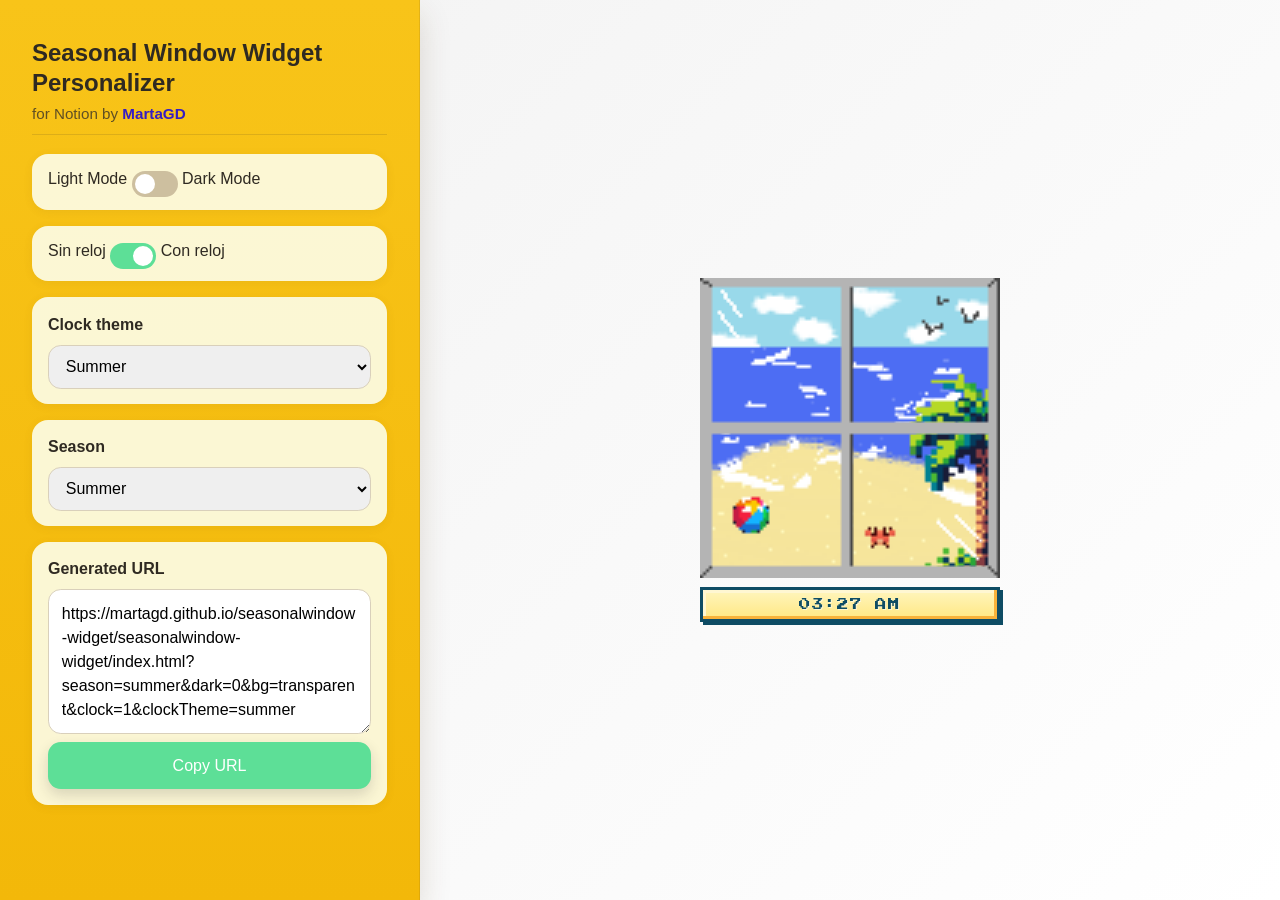
<file: index.html>
<!DOCTYPE html>
<html lang="en">
  <head>
    <meta charset="UTF-8" />
    <meta name="viewport" content="width=device-width, initial-scale=1.0" />
    <title>Seasonal Window Widget Personalizer</title>
    <link rel="preconnect" href="https://fonts.googleapis.com" />
    <link rel="preconnect" href="https://fonts.gstatic.com" crossorigin />
    <link href="https://fonts.googleapis.com/css2?family=Press+Start+2P&display=swap" rel="stylesheet" />
    <link rel="stylesheet" href="style.css" />
  </head>
  <body>
    <main class="app-shell">
      <aside class="control-panel">
        <div class="panel-header">
          <h1>Seasonal Window Widget Personalizer</h1>
          <p>for Notion by <a href="https://depropiama.etsy.com" target="_blank" rel="noreferrer">MartaGD</a></p>
        </div>

        <section class="control-group toggle-card">
          <div class="btn-group">
            Light Mode
            <label class="switch">
              <input id="darkMode" name="darkMode" type="checkbox" />
              <span class="slider round"></span>
            </label>
            Dark Mode
          </div>
        </section>

        <section class="control-group toggle-card">
          <div class="btn-group">
            Sin reloj
            <label class="switch">
              <input id="showClock" name="showClock" type="checkbox" checked />
              <span class="slider round"></span>
            </label>
            Con reloj
          </div>
        </section>

        <section class="control-group">
          <label for="clockTheme">Clock theme</label>
          <select id="clockTheme" name="clockTheme">
            <option value="summer" selected>Summer</option>
            <option value="sunset">Sunset</option>
            <option value="ocean">Ocean</option>
            <option value="mint">Mint</option>
            <option value="spring">Spring</option>
            <option value="meadow">Meadow</option>
            <option value="dew">Dew</option>
            <option value="petal">Petal</option>
          </select>
        </section>

        <section class="control-group">
          <label for="season">Season</label>
          <select id="season" name="season">
            <option value="spring">Spring</option>
            <option value="summer" selected>Summer</option>
            <option value="autumn">Autumn</option>
            <option value="winter">Winter</option>
          </select>
        </section>

        <section class="control-group">
          <label for="urlArea">Generated URL</label>
          <textarea id="urlArea" name="urlArea" rows="5" readonly></textarea>
          <button id="copyButton" type="button">Copy URL</button>
        </section>
      </aside>

      <section class="preview-panel">


          <div class="preview-window">
            <div class="scene-stack" aria-label="Animated seasonal window scene">
              <img class="scene-layer sky" src="./seasonalwindow-widget/assets/summer/sky.png" alt="Sky" />
              <img class="scene-layer sea" src="./seasonalwindow-widget/assets/summer/sea.png" alt="Sea" />
              <img class="scene-layer clouds" src="./seasonalwindow-widget/assets/summer/clouds.png" alt="Clouds" />
              <img class="scene-layer sun" src="./seasonalwindow-widget/assets/spring/sun.png" alt="Sun" />
              <img class="scene-layer seagulls-addon" src="./seasonalwindow-widget/assets/summer/seagulls.png" alt="Seagulls" />
              <img class="scene-layer beach beach-1" src="./seasonalwindow-widget/assets/summer/beach1.png" alt="Beach layer one" />
              <img class="scene-layer beach beach-2" src="./seasonalwindow-widget/assets/summer/beach2.png" alt="Beach layer two" />
              <img class="scene-layer bunny" src="./seasonalwindow-widget/assets/spring/bunny.png" alt="Bunny" />
              <img class="scene-layer palm" src="./seasonalwindow-widget/assets/summer/palm.png" alt="Palm" />
              <img class="scene-layer ball" src="./seasonalwindow-widget/assets/summer/ball.png" alt="Ball" />
              <img class="scene-layer crab" src="./seasonalwindow-widget/assets/summer/crab.png" alt="Crab" />
              <img class="scene-layer window" src="./seasonalwindow-widget/assets/window.png" alt="Window frame" />
              <img class="scene-layer reflection" src="./seasonalwindow-widget/assets/reflection.png" alt="Window reflection" />
            </div>
            <div id="previewTime" class="scene-clock" aria-live="polite">--:--</div>
          </div>

      </section>
    </main>

    <script src="script.js"></script>
  </body>
</html>
</file>
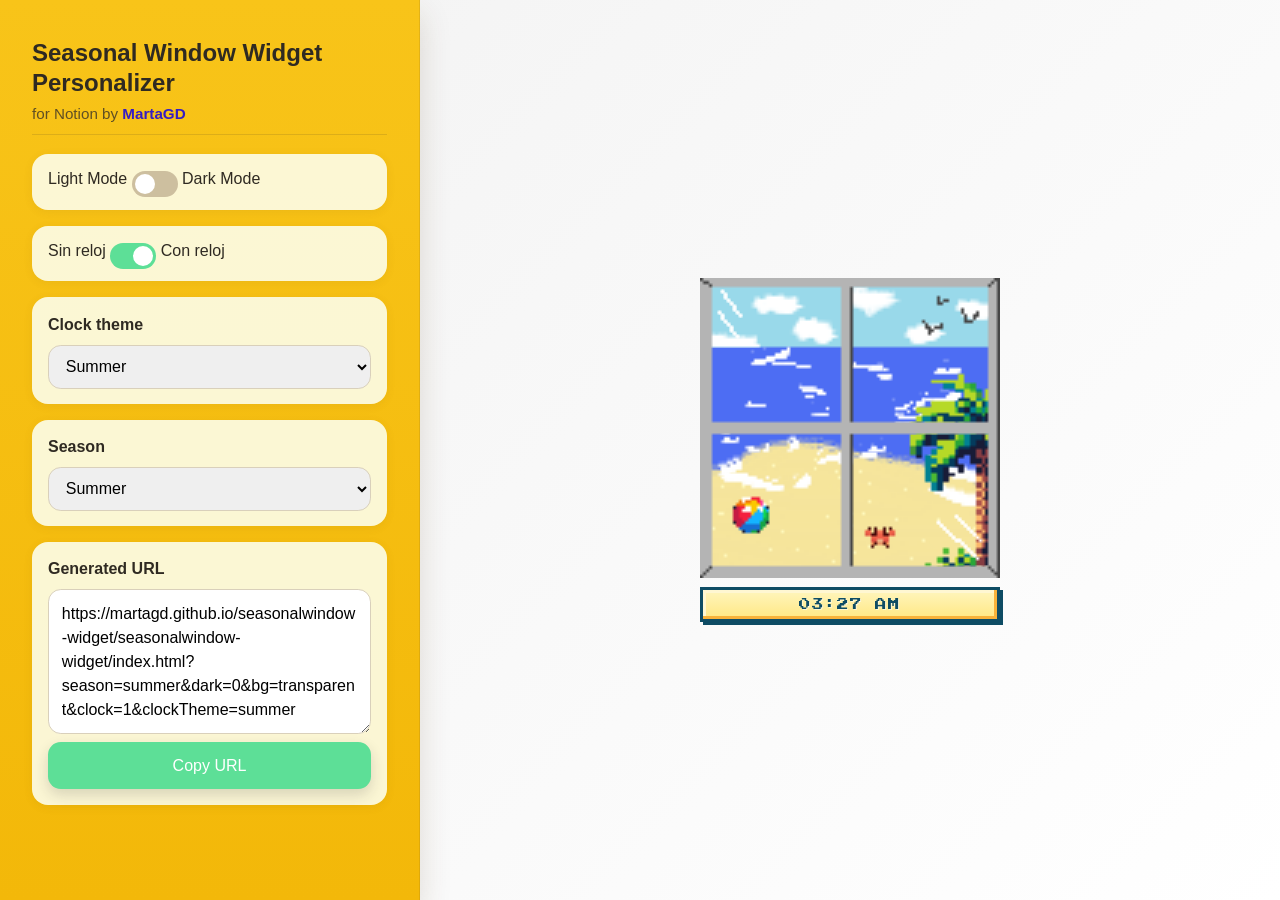
<file: personalizer/index.html>
<!DOCTYPE html>
<html lang="en">
  <head>
    <meta charset="UTF-8" />
    <meta name="viewport" content="width=device-width, initial-scale=1.0" />
    <title>Seasonal Window Widget Personalizer</title>
    <link rel="preconnect" href="https://fonts.googleapis.com" />
    <link rel="preconnect" href="https://fonts.gstatic.com" crossorigin />
    <link href="https://fonts.googleapis.com/css2?family=Press+Start+2P&display=swap" rel="stylesheet" />
    <link rel="stylesheet" href="style.css" />
  </head>
  <body>
    <main class="app-shell">
      <aside class="control-panel">
        <div class="panel-header">
          <h1>Seasonal Window Widget Personalizer</h1>
          <p>for Notion by <a href="https://martagd.gumroad.com/" target="_blank" rel="noreferrer">MartaGD</a></p>
        </div>

        <section class="control-group toggle-card">
          <div class="btn-group">
            Light Mode
            <label class="switch">
              <input id="darkMode" name="darkMode" type="checkbox" />
              <span class="slider round"></span>
            </label>
            Dark Mode
          </div>
        </section>

        <section class="control-group toggle-card">
          <div class="btn-group">
            Sin reloj
            <label class="switch">
              <input id="showClock" name="showClock" type="checkbox" checked />
              <span class="slider round"></span>
            </label>
            Con reloj
          </div>
        </section>

        <section class="control-group">
          <label for="clockTheme">Clock theme</label>
          <select id="clockTheme" name="clockTheme">
            <option value="summer" selected>Summer</option>
            <option value="sunset">Sunset</option>
            <option value="ocean">Ocean</option>
            <option value="mint">Mint</option>
          </select>
        </section>

        <section class="control-group">
          <label for="season">Season</label>
          <select id="season" name="season">
            <option value="spring">Spring</option>
            <option value="summer" selected>Summer</option>
            <option value="autumn">Autumn</option>
            <option value="winter">Winter</option>
          </select>
        </section>

        <section class="control-group">
          <label for="urlArea">Generated URL</label>
          <textarea id="urlArea" name="urlArea" rows="5" readonly></textarea>
          <button id="copyButton" type="button">Copy URL</button>
        </section>
      </aside>

      <section class="preview-panel">


          <div class="preview-window">
            <div class="scene-stack" aria-label="Animated seasonal window scene">
              <img class="scene-layer sky" src="../seasonalwindow-widget/assets/summer/sky.png" alt="Sky" />
              <img class="scene-layer sea" src="../seasonalwindow-widget/assets/summer/sea.png" alt="Sea" />
              <img class="scene-layer clouds" src="../seasonalwindow-widget/assets/summer/clouds.png" alt="Clouds" />
              <img class="scene-layer seagulls-addon" src="../seasonalwindow-widget/assets/summer/seagulls.png" alt="Seagulls" />
              <img class="scene-layer beach beach-1" src="../seasonalwindow-widget/assets/summer/beach1.png" alt="Beach layer one" />
              <img class="scene-layer beach beach-2" src="../seasonalwindow-widget/assets/summer/beach2.png" alt="Beach layer two" />
              <img class="scene-layer palm" src="../seasonalwindow-widget/assets/summer/palm.png" alt="Palm" />
              <img class="scene-layer ball" src="../seasonalwindow-widget/assets/summer/ball.png" alt="Ball" />
              <img class="scene-layer crab" src="../seasonalwindow-widget/assets/summer/crab.png" alt="Crab" />
              <img class="scene-layer window" src="../seasonalwindow-widget/assets/summer/window.png" alt="Window frame" />
              <img class="scene-layer reflection" src="../seasonalwindow-widget/assets/summer/reflection.png" alt="Window reflection" />
            </div>
            <div id="previewTime" class="scene-clock" aria-live="polite">--:--</div>
          </div>

      </section>
    </main>

    <script src="script.js"></script>
  </body>
</html>
</file>
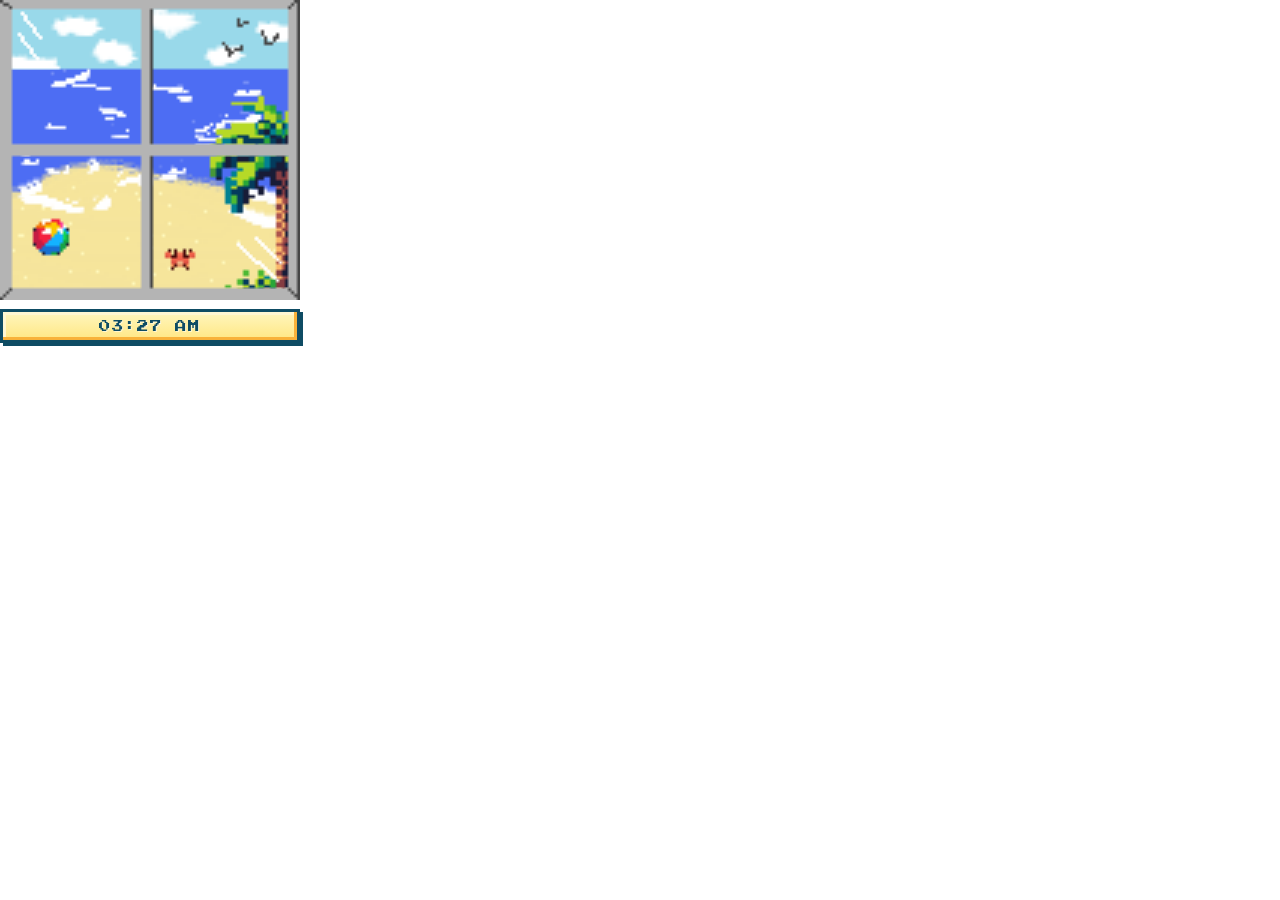
<file: seasonalwindow-widget/index.html>
<!DOCTYPE html>
<html lang="en">
  <head>
    <meta charset="UTF-8" />
    <meta name="viewport" content="width=device-width, initial-scale=1.0" />
    <title>Seasonal Window Widget</title>
    <link rel="preconnect" href="https://fonts.googleapis.com" />
    <link rel="preconnect" href="https://fonts.gstatic.com" crossorigin />
    <link href="https://fonts.googleapis.com/css2?family=Press+Start+2P&display=swap" rel="stylesheet" />
    <style>
      :root {
        --widget-bg: transparent;
      }

      * {
        box-sizing: border-box;
      }

      body {
        margin: 0;
        background: var(--widget-bg);
        font-family: Inter, "Segoe UI", Roboto, sans-serif;
      }

      .widget-root {
        width: 300px;
        display: flex;
        flex-direction: column;
        align-items: center;
        gap: 0.55rem;
        background: var(--widget-bg);
      }

      .scene-stack {
        position: relative;
        width: 300px;
        height: 300px;
        overflow: hidden;
        isolation: isolate;
      }

      .scene-layer {
        position: absolute;
        inset: 0;
        width: 100%;
        height: 100%;
        object-fit: cover;
        pointer-events: none;
      }

      .scene-layer.sky {
        z-index: 1;
      }

      .scene-layer.sun {
        z-index: 4;
      }

      .scene-layer.sea {
        z-index: 2;
        animation: seaSway 7s ease-in-out infinite;
        animation-delay: -1.6s;
      }

      .scene-layer.clouds {
        z-index: 3;
        animation: cloudsDrift 18s linear infinite;
        animation-delay: -7.2s;
      }

      .scene-layer.seagulls-addon {
        z-index: 4;
        transform-origin: center;
        animation: gullsGlide 10s steps(2, end) infinite;
        animation-delay: -0.9s;
      }

      .scene-layer.beach-1 {
        z-index: 5;
        animation: beachPulseA 4.5s ease-in-out infinite;
        animation-delay: -1.2s;
      }

      .scene-layer.beach-2 {
        z-index: 6;
        animation: beachPulseB 4.5s ease-in-out infinite;
        animation-delay: -1.2s;
      }

      .scene-layer.bunny {
        z-index: 6;
      }

      .scene-layer.ball {
        z-index: 7;
        animation: ballBob 8s ease-in-out infinite;
        animation-delay: -2.2s;
      }

      .scene-layer.crab {
        z-index: 7;
        animation: crabWalk 8s ease-in-out infinite;
        animation-delay: -4.6s;
      }

      .scene-layer.palm {
        z-index: 8;
        transform-origin: 86% 14%;
        animation: palmSway 14s ease-in-out infinite;
        animation-delay: -3.4s;
      }

      .scene-layer.reflection {
        z-index: 8;
        transform-origin: center;
        animation: reflectionSweep 8s ease-in-out infinite;
        animation-delay: -1.7s;
      }

      .scene-stack.season-spring .scene-layer.sea {
        animation: none;
      }

      .scene-stack.season-spring .scene-layer.clouds {
        animation: cloudsDrift 18s linear infinite;
        animation-delay: -7.2s;
      }

      .scene-stack.season-spring .scene-layer.sun {
        animation: springSunArc 60s ease-in-out infinite;
        animation-delay: -1.2s;
      }

      .scene-stack.season-spring .scene-layer.seagulls-addon {
        animation: none;
      }

      .scene-stack.season-spring .scene-layer.beach-1 {
        animation: none;
      }

      .scene-stack.season-spring .scene-layer.beach-2 {
        animation: springBirdFloat 6s ease-in-out infinite;
        animation-delay: -1.3s;
      }

      .scene-stack.season-spring .scene-layer.palm {
        animation: springButterflyDrift 8s ease-in-out infinite;
        animation-delay: 0s;
      }

      .scene-stack.season-spring .scene-layer.ball {
        animation: springBeeFlight 8s linear infinite;
        animation-delay: 0s;
        transform-origin: center center;
      }

      .scene-stack.season-spring .scene-layer.bunny {
        animation: springBunnyJourney 12s linear infinite;
        animation-delay: -1.6s;
      }

      .scene-stack.season-spring .scene-layer.crab {
        display: none;
      }

      .scene-layer.window {
        z-index: 9;
      }

      .scene-clock {
        --clock-text: #0e4c64;
        --clock-bg-top: #fff6be;
        --clock-bg-bottom: #ffe783;
        --clock-border: #0e4c64;
        --clock-shadow-dark: #f8b23a;
        --clock-shadow-light: #fff7d2;
        width: 300px;
        text-align: center;
        font-family: "Press Start 2P", "Courier New", monospace;
        font-size: 0.72rem;
        line-height: 1.3;
        letter-spacing: 0.06em;
        color: var(--clock-text);
        background: linear-gradient(180deg, var(--clock-bg-top) 0%, var(--clock-bg-bottom) 100%);
        border: 3px solid var(--clock-border);
        box-shadow:
          inset -3px -3px 0 var(--clock-shadow-dark),
          inset 3px 3px 0 var(--clock-shadow-light),
          3px 3px 0 var(--clock-border);
        padding: 0.42rem 0.55rem;
        text-shadow: 1px 1px 0 rgba(255, 255, 255, 0.55);
        image-rendering: pixelated;
        animation: clockBlink 5s steps(2, end) infinite;
      }

      .scene-clock.theme-summer {
        --clock-text: #0e4c64;
        --clock-bg-top: #fff6be;
        --clock-bg-bottom: #ffe783;
        --clock-border: #0e4c64;
        --clock-shadow-dark: #f8b23a;
        --clock-shadow-light: #fff7d2;
      }

      .scene-clock.theme-sunset {
        --clock-text: #5a1a2f;
        --clock-bg-top: #ffd3aa;
        --clock-bg-bottom: #ff9f7b;
        --clock-border: #7d2a3f;
        --clock-shadow-dark: #f77654;
        --clock-shadow-light: #ffe4c8;
      }

      .scene-clock.theme-ocean {
        --clock-text: #0f3552;
        --clock-bg-top: #bcecff;
        --clock-bg-bottom: #7ed4ff;
        --clock-border: #155079;
        --clock-shadow-dark: #57b8e8;
        --clock-shadow-light: #ddf7ff;
      }

      .scene-clock.theme-mint {
        --clock-text: #1c4e40;
        --clock-bg-top: #d8ffe6;
        --clock-bg-bottom: #9bf4c8;
        --clock-border: #2a6a54;
        --clock-shadow-dark: #6bd6a3;
        --clock-shadow-light: #eefff4;
      }

      .scene-clock.theme-spring {
        --clock-text: #5f2f43;
        --clock-bg-top: #ffe5ef;
        --clock-bg-bottom: #ffc3d7;
        --clock-border: #8a4561;
        --clock-shadow-dark: #f19ab8;
        --clock-shadow-light: #fff3f8;
      }

      .scene-clock.theme-meadow {
        --clock-text: #234a2f;
        --clock-bg-top: #e8ffd2;
        --clock-bg-bottom: #b9f18d;
        --clock-border: #3f7a4f;
        --clock-shadow-dark: #8fd160;
        --clock-shadow-light: #f5ffe9;
      }

      .scene-clock.theme-dew {
        --clock-text: #1d4a58;
        --clock-bg-top: #e6fbff;
        --clock-bg-bottom: #bfefff;
        --clock-border: #2f6f85;
        --clock-shadow-dark: #87cde5;
        --clock-shadow-light: #f2fcff;
      }

      .scene-clock.theme-petal {
        --clock-text: #64422f;
        --clock-bg-top: #fff1d7;
        --clock-bg-bottom: #ffd8a3;
        --clock-border: #8d6443;
        --clock-shadow-dark: #eab982;
        --clock-shadow-light: #fff8ea;
      }

      .scene-clock.is-hidden {
        display: none;
      }

      @keyframes clockBlink {
        0%,
        100% {
          filter: saturate(1) brightness(1);
        }
        50% {
          filter: saturate(1.08) brightness(1.06);
        }
      }

      @keyframes beachPulseA {
        0%,
        42%,
        100% {
          opacity: 1;
        }
        50%,
        92% {
          opacity: 0;
        }
      }

      @keyframes beachPulseB {
        0%,
        42%,
        100% {
          opacity: 0;
        }
        50%,
        92% {
          opacity: 1;
        }
      }

      @keyframes cloudsDrift {
        0% {
          transform: translateX(7%);
        }
        100% {
          transform: translateX(-7%);
        }
      }

      @keyframes seaSway {
        0%,
        100% {
          transform: translateY(0);
        }
        50% {
          transform: translateY(-0.8%);
        }
      }

      @keyframes gullsGlide {
        0% {
          opacity: 0;
          transform: translate(-120%, 1%) rotate(-1.2deg) scale(0.99);
        }
        8% {
          opacity: 1;
          transform: translate(-88%, 0.6%) rotate(-1.2deg) scale(0.99);
        }
        34% {
          opacity: 1;
          transform: translate(12%, -0.45%) rotate(0.95deg) scale(1.01);
        }
        42% {
          opacity: 0;
          transform: translate(120%, 0.4%) rotate(-1.2deg) scale(0.99);
        }
        100% {
          opacity: 0;
          transform: translate(120%, 0.4%) rotate(-1.2deg) scale(0.99);
        }
      }

      @keyframes palmSway {
        0%,
        100% {
          transform: rotate(0deg) translateX(0) translateY(0);
        }
        30% {
          transform: rotate(-0.45deg) translateX(-0.35%) translateY(-0.1%);
        }
        60% {
          transform: rotate(0.25deg) translateX(0.2%) translateY(0.05%);
        }
        80% {
          transform: rotate(-0.3deg) translateX(-0.2%) translateY(-0.06%);
        }
      }

      @keyframes ballBob {
        0% {
          opacity: 0;
          transform: translateX(-18%);
        }
        8% {
          opacity: 1;
          transform: translateX(0);
        }
        26.75% {
          opacity: 1;
          transform: translateX(0);
        }
        38% {
          opacity: 0;
          transform: translateX(-18%);
        }
        100% {
          opacity: 0;
          transform: translateX(-18%);
        }
      }

      @keyframes crabWalk {
        0% {
          transform: translateX(34%);
        }
        8% {
          transform: translateX(0);
        }
        26.75% {
          transform: translateX(0);
        }
        38% {
          transform: translateX(34%);
        }
        100% {
          transform: translateX(34%);
        }
      }

      @keyframes reflectionSweep {
        0% {
          opacity: 0.36;
          transform: translate(-3%, -2%) scale(1.01);
        }
        25% {
          opacity: 0.82;
          transform: translate(0.5%, 1.2%) scale(1.005);
        }
        50% {
          opacity: 0.9;
          transform: translate(3.2%, 3.6%) scale(1);
        }
        75% {
          opacity: 0.82;
          transform: translate(0.5%, 1.2%) scale(1.005);
        }
        100% {
          opacity: 0.36;
          transform: translate(-3%, -2%) scale(1.01);
        }
      }

      @keyframes springSunPulse {
        0%,
        100% {
          transform: scale(1);
          filter: brightness(1);
        }
        50% {
          transform: scale(1.015);
          filter: brightness(1.07);
        }
      }

      @keyframes springSunArc {
        0% {
          transform: translate(-130%, 14%);
        }
        25% {
          transform: translate(-35%, -18%);
        }
        50% {
          transform: translate(130%, 14%);
        }
        75% {
          transform: translate(-35%, -18%);
        }
        100% {
          transform: translate(-130%, 14%);
        }
      }

      @keyframes springBirdFloat {
        0%,
        100% {
          transform: translate(0, 0);
        }
        50% {
          transform: translate(1.3%, -1%);
        }
      }

      @keyframes springButterflyDrift {
        0% {
          transform: translate(-110px, 46px) rotate(-6deg);
        }
        20% {
          transform: translate(-72px, 30px) rotate(4deg);
        }
        40% {
          transform: translate(-30px, 12px) rotate(-3deg);
        }
        60% {
          transform: translate(16px, -6px) rotate(5deg);
        }
        80% {
          transform: translate(62px, -24px) rotate(-4deg);
        }
        92% {
          transform: translate(156px, -66px) rotate(4deg);
        }
        100% {
          transform: translate(236px, -118px) rotate(3deg);
        }
      }

      @keyframes springBeeFlight {
        0% {
          opacity: 1;
          transform: translate(120px, 100px) scale(0.4) rotate(-8deg);
        }
        20% {
          opacity: 1;
          transform: translate(84px, 70px) scale(0.34) rotate(4deg);
        }
        40% {
          opacity: 1;
          transform: translate(48px, 32px) scale(0.28) rotate(-3deg);
        }
        60% {
          opacity: 1;
          transform: translate(10px, -8px) scale(0.22) rotate(5deg);
        }
        80% {
          opacity: 1;
          transform: translate(-34px, -54px) scale(0.16) rotate(-4deg);
        }
        90% {
          opacity: 1;
          transform: translate(-98px, -106px) scale(0.13) rotate(3deg);
        }
        96% {
          opacity: 1;
          transform: translate(-128px, -136px) scale(0.11) rotate(2deg);
        }
        100% {
          opacity: 0;
          transform: translate(-168px, -176px) scale(0.1) rotate(2deg);
        }
      }

      @keyframes springBunnyJourney {
        0% {
          transform: translate(130%, 0) rotate(0deg) scale(1, 1);
        }
        8% {
          transform: translate(108%, 0) rotate(0deg) scale(1, 1);
        }
        14% {
          transform: translate(84%, -3.8%) rotate(-3deg) scale(1.03, 0.97);
        }
        20% {
          transform: translate(60%, 0.6%) rotate(2deg) scale(0.97, 1.03);
        }
        26% {
          transform: translate(34%, -3.2%) rotate(-2.5deg) scale(1.02, 0.98);
        }
        32% {
          transform: translate(12%, 0.5%) rotate(1.4deg) scale(0.98, 1.02);
        }
        38% {
          transform: translate(0%, 0) rotate(0deg) scale(1, 1);
        }
        54% {
          transform: translate(0%, 0) rotate(0deg) scale(1, 1);
        }
        70% {
          transform: translate(-70%, 0) rotate(0deg) scale(1, 1);
        }
        80% {
          transform: translate(-130%, 0) rotate(0deg) scale(1, 1);
        }
        100% {
          transform: translate(-130%, 0) rotate(0deg) scale(1, 1);
        }
      }
    </style>
  </head>
  <body>
    <main class="widget-root" id="widgetRoot">
      <div class="scene-stack" aria-label="Animated seasonal window scene">
        <img class="scene-layer sky" src="./assets/summer/sky.png" alt="Sky" />
        <img class="scene-layer sea" src="./assets/summer/sea.png" alt="Sea" />
        <img class="scene-layer clouds" src="./assets/summer/clouds.png" alt="Clouds" />
        <img class="scene-layer sun" src="./assets/spring/sun.png" alt="Sun" />
        <img class="scene-layer seagulls-addon" src="./assets/summer/seagulls.png" alt="Seagulls" />
        <img class="scene-layer beach beach-1" src="./assets/summer/beach1.png" alt="Beach layer one" />
        <img class="scene-layer beach beach-2" src="./assets/summer/beach2.png" alt="Beach layer two" />
        <img class="scene-layer bunny" src="./assets/spring/bunny.png" alt="Bunny" />
        <img class="scene-layer palm" src="./assets/summer/palm.png" alt="Palm" />
        <img class="scene-layer ball" src="./assets/summer/ball.png" alt="Ball" />
        <img class="scene-layer crab" src="./assets/summer/crab.png" alt="Crab" />
        <img class="scene-layer reflection" src="./assets/reflection.png" alt="Window reflection" />
        <img class="scene-layer window" src="./assets/window.png" alt="Window frame" />
      </div>
      <div id="sceneClock" class="scene-clock" aria-live="polite">--:--</div>
    </main>

    <script>
      const params = new URLSearchParams(window.location.search);
      const dark = params.get("dark") === "1";
      const showClock = params.get("clock") !== "0";
      const clockTheme = params.get("clockTheme") || "summer";
      const season = params.get("season") || "summer";
      const bg = "transparent";

      const widgetRoot = document.getElementById("widgetRoot");
      const clock = document.getElementById("sceneClock");
      const sceneStack = document.querySelector(".scene-stack");
      const sceneLayers = {
        sky: document.querySelector(".scene-layer.sky"),
        sea: document.querySelector(".scene-layer.sea"),
        clouds: document.querySelector(".scene-layer.clouds"),
        sun: document.querySelector(".scene-layer.sun"),
        seagulls: document.querySelector(".scene-layer.seagulls-addon"),
        beach1: document.querySelector(".scene-layer.beach-1"),
        beach2: document.querySelector(".scene-layer.beach-2"),
        bunny: document.querySelector(".scene-layer.bunny"),
        palm: document.querySelector(".scene-layer.palm"),
        ball: document.querySelector(".scene-layer.ball"),
        crab: document.querySelector(".scene-layer.crab"),
        window: document.querySelector(".scene-layer.window"),
        reflection: document.querySelector(".scene-layer.reflection"),
      };

      const summerScene = {
        sky: "./assets/summer/sky.png",
        sea: "./assets/summer/sea.png",
        clouds: "./assets/summer/clouds.png",
        sun: null,
        seagulls: "./assets/summer/seagulls.png",
        beach1: "./assets/summer/beach1.png",
        beach2: "./assets/summer/beach2.png",
        bunny: null,
        palm: "./assets/summer/palm.png",
        ball: "./assets/summer/ball.png",
        crab: "./assets/summer/crab.png",
        window: "./assets/window.png",
        reflection: "./assets/reflection.png",
      };

      const springScene = {
        sky: "./assets/spring/sky.png",
        sea: "./assets/spring/hill.png",
        clouds: "./assets/spring/clouds.png",
        sun: "./assets/spring/sun.png",
        seagulls: "./assets/spring/flowers.png",
        beach1: "./assets/spring/tree.png",
        beach2: "./assets/spring/bird.png",
        bunny: "./assets/spring/bunny.png",
        palm: "./assets/spring/butterfly.png",
        ball: "./assets/spring/bee.png",
        crab: null,
        window: "./assets/window.png",
        reflection: "./assets/reflection.png",
      };

      const seasonSceneMap = {
        spring: springScene,
        summer: summerScene,
        autumn: summerScene,
        winter: summerScene,
      };

      const springChainLayerKeys = ["ball", "palm"];
      const springChainAnimationByLayer = {
        ball: "springBeeFlight",
        palm: "springButterflyDrift",
      };
      const springChainGapMs = 2000;
      let springChainTimer = null;
      let springChainToken = 0;

      document.documentElement.style.setProperty("--widget-bg", bg);
      document.body.style.background = "transparent";

      if (clock) {
        clock.classList.add(`theme-${clockTheme}`);
        clock.classList.toggle("is-hidden", !showClock);
      }

      function applySceneForSeason(seasonKey) {
        const scene = seasonSceneMap[seasonKey] || seasonSceneMap.summer;

        if (sceneStack) {
          sceneStack.classList.remove("season-spring", "season-summer", "season-autumn", "season-winter");
          sceneStack.classList.add(`season-${seasonKey}`);
        }

        Object.entries(sceneLayers).forEach(([layerKey, element]) => {
          if (!element) {
            return;
          }

          const layerSrc = scene[layerKey];
          if (!layerSrc) {
            element.style.display = "none";
            return;
          }

          element.style.display = "block";
          element.src = layerSrc;
        });
      }

      function restartElementAnimation(element) {
        if (!element) {
          return;
        }
        element.style.animation = "none";
        void element.offsetWidth;
        element.style.animation = "";
      }

      function setSpringChainLayerState(layerKey, state) {
        const element = sceneLayers[layerKey];
        if (!element) {
          return;
        }
        element.style.animationIterationCount = "1";
        element.style.animationFillMode = "both";
        element.style.animationPlayState = state;
      }

      function resetSpringChainStyles() {
        springChainLayerKeys.forEach((layerKey) => {
          const element = sceneLayers[layerKey];
          if (!element) {
            return;
          }
          element.style.animationIterationCount = "";
          element.style.animationFillMode = "";
          element.style.animationPlayState = "";
        });
      }

      function resetSpringChainScheduler() {
        springChainToken += 1;
        if (springChainTimer) {
          window.clearTimeout(springChainTimer);
          springChainTimer = null;
        }
      }

      function runSpringChainStep(layerIndex, token) {
        if (token !== springChainToken) {
          return;
        }
        if (season !== "spring") {
          resetSpringChainScheduler();
          resetSpringChainStyles();
          return;
        }

        const activeLayerKey = springChainLayerKeys[layerIndex % springChainLayerKeys.length];
        const activeLayer = sceneLayers[activeLayerKey];
        if (!activeLayer || activeLayer.style.display === "none") {
          springChainTimer = window.setTimeout(() => {
            runSpringChainStep(layerIndex + 1, token);
          }, springChainGapMs);
          return;
        }

        springChainLayerKeys.forEach((layerKey) => {
          setSpringChainLayerState(layerKey, "paused");
        });

        restartElementAnimation(activeLayer);
        setSpringChainLayerState(activeLayerKey, "running");

        const expectedAnimationName = springChainAnimationByLayer[activeLayerKey];
        activeLayer.addEventListener(
          "animationend",
          (event) => {
            if (token !== springChainToken || event.animationName !== expectedAnimationName) {
              return;
            }

            setSpringChainLayerState(activeLayerKey, "paused");
            springChainTimer = window.setTimeout(() => {
              runSpringChainStep(layerIndex + 1, token);
            }, springChainGapMs);
          },
          { once: true },
        );
      }

      function syncSpringBeeButterflyChain() {
        resetSpringChainScheduler();

        if (season !== "spring") {
          resetSpringChainStyles();
          return;
        }

        const token = springChainToken;
        runSpringChainStep(0, token);
      }

      function updateClock() {
        if (!clock) {
          return;
        }
        const now = new Date();
        clock.textContent = now.toLocaleTimeString([], { hour: "2-digit", minute: "2-digit" });
      }

      // Keep season in URL contract for future seasonal asset sets.
      widgetRoot.dataset.season = season;
      widgetRoot.classList.toggle("dark-mode", dark);
      applySceneForSeason(season);
      syncSpringBeeButterflyChain();

      updateClock();
      window.setInterval(updateClock, 1000);
    </script>
  </body>
</html>
</file>
<file: style.css>
:root {
  color-scheme: light;
  font-family: Inter, "Segoe UI", Roboto, sans-serif;
  line-height: 1.5;
  font-weight: 400;
  color: #2f2a22;
  background: linear-gradient(135deg, #f2f2f2 0%, #ffffff 100%);
}

* {
  box-sizing: border-box;
}

body {
  margin: 0;
  min-height: 100vh;
  background: linear-gradient(135deg, #f2f2f2 0%, #ffffff 100%);
  color: #2f2a22;
}

.app-shell {
  display: grid;
  grid-template-columns: minmax(320px, 420px) 1fr;
  min-height: 100vh;
}

.control-panel {
  padding: 2rem;
  background: linear-gradient(180deg, #f8c419 0%, #f3b809 100%);
  box-shadow: 0 14px 30px rgba(79, 58, 18, 0.16);
  display: flex;
  flex-direction: column;
  gap: 1rem;
  border-right: 1px solid rgba(78, 60, 23, 0.12);
}

.panel-header {
  padding: 0.35rem 0 0.5rem;
  border-bottom: 1px solid rgba(95, 79, 36, 0.18);
  margin-bottom: 0.2rem;
}

.panel-header h1 {
  margin: 0 0 0.35rem;
  font-size: 1.5rem;
  line-height: 1.25;
}

.panel-header p {
  margin: 0;
  color: #5f4f24;
  font-size: 0.95rem;
}

.panel-header a {
  color: #351cc4;
  text-decoration: none;
  font-weight: 700;
}

.panel-header a:hover {
  text-decoration: underline;
}

.control-group {
  display: flex;
  flex-direction: column;
  gap: 0.5rem;
  padding: 0.95rem 1rem;
  border-radius: 1rem;
  background: rgba(252, 250, 223, 0.95);
  box-shadow: 0 2px 10px rgba(97, 78, 25, 0.08);
}

label {
  font-weight: 600;
}

input,
select,
textarea,
button {
  font: inherit;
  border-radius: 0.8rem;
  border: 1px solid #d9d0bb;
  padding: 0.72rem 0.8rem;
}

textarea {
  resize: vertical;
  min-height: 90px;
}

button {
  cursor: pointer;
  background: #5ddf97;
  color: white;
  border: none;
  transition: transform 150ms ease, opacity 150ms ease;
  box-shadow: 0 6px 14px rgba(40, 40, 41, 0.16);
}

button:hover {
  transform: translateY(-1px);
  opacity: 0.95;
}

.color-row {
  display: flex;
  align-items: center;
  justify-content: space-between;
  gap: 0.75rem;
}

.color-row input[type="color"] {
  width: 3rem;
  height: 2.3rem;
  padding: 0.1rem;
}

.toggle-row {
  display: flex;
  justify-content: space-between;
  align-items: center;
  gap: 0.75rem;
}

.toggle-card {
  padding-block: 0.8rem;
}

.switch {
  position: relative;
  display: inline-flex;
  align-items: center;
  width: 46px;
  height: 26px;
}

.switch input {
  opacity: 0;
  width: 0;
  height: 0;
}

.slider {
  position: absolute;
  cursor: pointer;
  inset: 0;
  background-color: #cdbf9f;
  border-radius: 999px;
  transition: background-color 180ms ease;
}

.slider::before {
  content: "";
  position: absolute;
  width: 20px;
  height: 20px;
  left: 3px;
  top: 3px;
  background: white;
  border-radius: 50%;
  transition: transform 180ms ease;
}

.switch input:checked + .slider {
  background-color: #5ddf97;
}

.switch input:checked + .slider::before {
  transform: translateX(20px);
}

.preview-panel {
  display: grid;
  place-items: center;
  padding: 2rem;
  transition: background-color 180ms ease;
}

.preview-panel.dark-mode {
  background-color: #191919;
}

.preview-card {
  width: min(100%, 760px);
  border-radius: 2rem;
  padding: 1rem;
  background: var(--preview-bg, linear-gradient(135deg, #f3f2e4 0%, #ffffff 100%));
  color: var(--preview-text, #2c2c2c);
  box-shadow: 0 22px 40px rgba(31, 41, 55, 0.14);
  transition: all 180ms ease;
}

.preview-card.dark-mode {
  --preview-bg: #282829;
  --preview-text: #f5f5f5;
}

.preview-top {
  display: flex;
  justify-content: space-between;
  align-items: center;
  margin-bottom: 0.75rem;
  padding: 0 0.2rem;
}

.preview-badge {
  display: inline-flex;
  align-items: center;
  padding: 0.45rem 0.75rem;
  border-radius: 999px;
  background: var(--preview-accent, #5ddf97);
  color: white;
  font-size: 0.8rem;
  font-weight: 700;
}

.preview-window {
  display: flex;
  flex-direction: column;
  align-items: center;
  gap: 0.55rem;
  width: 300px;
  padding: 0;
  border-radius: 0;
  background: transparent;
  border: none;
}

.scene-clock {
  --clock-text: #0e4c64;
  --clock-bg-top: #fff6be;
  --clock-bg-bottom: #ffe783;
  --clock-border: #0e4c64;
  --clock-shadow-dark: #f8b23a;
  --clock-shadow-light: #fff7d2;
  width: 300px;
  text-align: center;
  font-family: "Press Start 2P", "Courier New", monospace;
  font-size: 0.72rem;
  line-height: 1.3;
  letter-spacing: 0.06em;
  color: var(--clock-text);
  background: linear-gradient(180deg, var(--clock-bg-top) 0%, var(--clock-bg-bottom) 100%);
  border: 3px solid var(--clock-border);
  box-shadow:
    inset -3px -3px 0 var(--clock-shadow-dark),
    inset 3px 3px 0 var(--clock-shadow-light),
    3px 3px 0 var(--clock-border);
  padding: 0.42rem 0.55rem;
  text-shadow: 1px 1px 0 rgba(255, 255, 255, 0.55);
  image-rendering: pixelated;
  animation: clockBlink 5s steps(2, end) infinite;
}

.scene-clock.theme-summer {
  --clock-text: #0e4c64;
  --clock-bg-top: #fff6be;
  --clock-bg-bottom: #ffe783;
  --clock-border: #0e4c64;
  --clock-shadow-dark: #f8b23a;
  --clock-shadow-light: #fff7d2;
}

.scene-clock.theme-sunset {
  --clock-text: #5a1a2f;
  --clock-bg-top: #ffd3aa;
  --clock-bg-bottom: #ff9f7b;
  --clock-border: #7d2a3f;
  --clock-shadow-dark: #f77654;
  --clock-shadow-light: #ffe4c8;
}

.scene-clock.theme-ocean {
  --clock-text: #0f3552;
  --clock-bg-top: #bcecff;
  --clock-bg-bottom: #7ed4ff;
  --clock-border: #155079;
  --clock-shadow-dark: #57b8e8;
  --clock-shadow-light: #ddf7ff;
}

.scene-clock.theme-mint {
  --clock-text: #1c4e40;
  --clock-bg-top: #d8ffe6;
  --clock-bg-bottom: #9bf4c8;
  --clock-border: #2a6a54;
  --clock-shadow-dark: #6bd6a3;
  --clock-shadow-light: #eefff4;
}

.scene-clock.theme-spring {
  --clock-text: #5f2f43;
  --clock-bg-top: #ffe5ef;
  --clock-bg-bottom: #ffc3d7;
  --clock-border: #8a4561;
  --clock-shadow-dark: #f19ab8;
  --clock-shadow-light: #fff3f8;
}

.scene-clock.theme-meadow {
  --clock-text: #234a2f;
  --clock-bg-top: #e8ffd2;
  --clock-bg-bottom: #b9f18d;
  --clock-border: #3f7a4f;
  --clock-shadow-dark: #8fd160;
  --clock-shadow-light: #f5ffe9;
}

.scene-clock.theme-dew {
  --clock-text: #1d4a58;
  --clock-bg-top: #e6fbff;
  --clock-bg-bottom: #bfefff;
  --clock-border: #2f6f85;
  --clock-shadow-dark: #87cde5;
  --clock-shadow-light: #f2fcff;
}

.scene-clock.theme-petal {
  --clock-text: #64422f;
  --clock-bg-top: #fff1d7;
  --clock-bg-bottom: #ffd8a3;
  --clock-border: #8d6443;
  --clock-shadow-dark: #eab982;
  --clock-shadow-light: #fff8ea;
}

.scene-clock.is-hidden {
  display: none;
}

@keyframes clockBlink {
  0%,
  100% {
    filter: saturate(1) brightness(1);
  }
  50% {
    filter: saturate(1.08) brightness(1.06);
  }
}

.scene-stack {
  position: relative;
  width: 300px;
  height: 300px;
  border-radius: 0;
  overflow: hidden;
  border: none;
  box-shadow: none;
  isolation: isolate;
}

.scene-layer {
  position: absolute;
  inset: 0;
  width: 100%;
  height: 100%;
  object-fit: cover;
  pointer-events: none;
}

.scene-layer.sky {
  z-index: 1;
}

.scene-layer.sea {
  z-index: 2;
  animation: seaSway 7s ease-in-out infinite;
  animation-delay: -1.6s;
}

.scene-layer.clouds {
  z-index: 3;
  animation: cloudsDrift 18s linear infinite;
  animation-delay: -7.2s;
}

.scene-layer.sun {
  z-index: 4;
}

.scene-layer.seagulls-addon {
  z-index: 5;
  transform-origin: center;
  animation: gullsGlide 10s steps(2, end) infinite;
  animation-delay: -0.9s;
}

.scene-layer.beach-1 {
  z-index: 6;
  animation: beachPulseA 4.5s ease-in-out infinite;
  animation-delay: -1.2s;
}

.scene-layer.beach-2 {
  z-index: 7;
  animation: beachPulseB 4.5s ease-in-out infinite;
  animation-delay: -1.2s;
}

.scene-layer.bunny {
  z-index: 7;
}

.scene-layer.palm {
  z-index: 9;
  transform-origin: 86% 14%;
  animation: palmSway 14s ease-in-out infinite;
  animation-delay: -3.4s;
}

.scene-layer.ball {
  z-index: 8;
  animation: ballBob 8s ease-in-out infinite;
  animation-delay: -2.2s;
}

.scene-layer.crab {
  z-index: 8;
  animation: crabWalk 8s ease-in-out infinite;
  animation-delay: -4.6s;
}

.scene-layer.window {
  z-index: 9;
}

.scene-layer.reflection {
  z-index: 10;
  transform-origin: center;
  animation: reflectionSweep 8s ease-in-out infinite;
  animation-delay: -1.7s;
}

.scene-stack.season-spring .scene-layer.sea {
  animation: none;
}

.scene-stack.season-spring .scene-layer.clouds {
  animation: cloudsDrift 18s linear infinite;
  animation-delay: -7.2s;
}

.scene-stack.season-spring .scene-layer.sun {
  animation: springSunArc 60s ease-in-out infinite;
  animation-delay: -1.2s;
}

.scene-stack.season-spring .scene-layer.seagulls-addon {
  animation: none;
}

.scene-stack.season-spring .scene-layer.beach-1 {
  animation: none;
}

.scene-stack.season-spring .scene-layer.beach-2 {
  animation: springBirdFloat 6s ease-in-out infinite;
  animation-delay: -1.3s;
}

.scene-stack.season-spring .scene-layer.palm {
  animation: springButterflyDrift 8s ease-in-out infinite;
  animation-delay: 0s;
}

.scene-stack.season-spring .scene-layer.ball {
  animation: springBeeFlight 8s linear infinite;
  animation-delay: 0s;
  transform-origin: center center;
}

.scene-stack.season-spring .scene-layer.bunny {
  animation: springBunnyJourney 12s linear infinite;
  animation-delay: -1.6s;
}

.scene-stack.season-spring .scene-layer.crab {
  display: none;
}


@keyframes beachPulseA {
  0%,
  42%,
  100% {
    opacity: 1;
  }
  50%,
  92% {
    opacity: 0;
  }
}

@keyframes beachPulseB {
  0%,
  42%,
  100% {
    opacity: 0;
  }
  50%,
  92% {
    opacity: 1;
  }
}

@keyframes cloudsDrift {
  0% {
    transform: translateX(7%);
  }
  100% {
    transform: translateX(-7%);
  }
}

@keyframes seaSway {
  0%,
  100% {
    transform: translateY(0);
  }
  50% {
    transform: translateY(-0.8%);
  }
}

@keyframes gullsGlide {
  0% {
    opacity: 0;
    transform: translate(-120%, 1%) rotate(-1.2deg) scale(0.99);
  }
  8% {
    opacity: 1;
    transform: translate(-88%, 0.6%) rotate(-1.2deg) scale(0.99);
  }
  34% {
    opacity: 1;
    transform: translate(12%, -0.45%) rotate(0.95deg) scale(1.01);
  }
  42% {
    opacity: 0;
    transform: translate(120%, 0.4%) rotate(-1.2deg) scale(0.99);
  }
  100% {
    opacity: 0;
    transform: translate(120%, 0.4%) rotate(-1.2deg) scale(0.99);
  }
}

@keyframes palmSway {
  0%,
  100% {
    transform: rotate(0deg) translateX(0) translateY(0);
  }
  30% {
    transform: rotate(-0.45deg) translateX(-0.35%) translateY(-0.1%);
  }
  60% {
    transform: rotate(0.25deg) translateX(0.2%) translateY(0.05%);
  }
  80% {
    transform: rotate(-0.3deg) translateX(-0.2%) translateY(-0.06%);
  }
}

@keyframes ballBob {
  0% {
    opacity: 0;
    transform: translateX(-18%);
  }
  8% {
    opacity: 1;
    transform: translateX(0);
  }
  26.75% {
    opacity: 1;
    transform: translateX(0);
  }
  38% {
    opacity: 0;
    transform: translateX(-18%);
  }
  100% {
    opacity: 0;
    transform: translateX(-18%);
  }
}

@keyframes crabWalk {
  0% {
    transform: translateX(34%);
  }
  8% {
    transform: translateX(0);
  }
  26.75% {
    transform: translateX(0);
  }
  38% {
    transform: translateX(34%);
  }
  100% {
    transform: translateX(34%);
  }
}

@keyframes reflectionSweep {
  0% {
    opacity: 0.36;
    transform: translate(-3%, -2%) scale(1.01);
  }
  25% {
    opacity: 0.82;
    transform: translate(0.5%, 1.2%) scale(1.005);
  }
  50% {
    opacity: 0.9;
    transform: translate(3.2%, 3.6%) scale(1);
  }
  75% {
    opacity: 0.82;
    transform: translate(0.5%, 1.2%) scale(1.005);
  }
  100% {
    opacity: 0.36;
    transform: translate(-3%, -2%) scale(1.01);
  }
}

@keyframes springSunPulse {
  0%,
  100% {
    transform: scale(1);
    filter: brightness(1);
  }
  50% {
    transform: scale(1.015);
    filter: brightness(1.07);
  }
}

@keyframes springSunArc {
  0% {
    transform: translate(-130%, 14%);
  }
  25% {
    transform: translate(-35%, -18%);
  }
  50% {
    transform: translate(130%, 14%);
  }
  75% {
    transform: translate(-35%, -18%);
  }
  100% {
    transform: translate(-130%, 14%);
  }
}

@keyframes springBirdFloat {
  0%,
  100% {
    transform: translate(0, 0);
  }
  50% {
    transform: translate(1.3%, -1%);
  }
}

@keyframes springButterflyDrift {
  0% {
    transform: translate(-110px, 46px) rotate(-6deg);
  }
  20% {
    transform: translate(-72px, 30px) rotate(4deg);
  }
  40% {
    transform: translate(-30px, 12px) rotate(-3deg);
  }
  60% {
    transform: translate(16px, -6px) rotate(5deg);
  }
  80% {
    transform: translate(62px, -24px) rotate(-4deg);
  }
  92% {
    transform: translate(156px, -66px) rotate(4deg);
  }
  100% {
    transform: translate(236px, -118px) rotate(3deg);
  }
}

@keyframes springBeeFlight {
  0% {
    opacity: 1;
    transform: translate(120px, 100px) scale(0.4) rotate(-8deg);
  }
  20% {
    opacity: 1;
    transform: translate(84px, 70px) scale(0.34) rotate(4deg);
  }
  40% {
    opacity: 1;
    transform: translate(48px, 32px) scale(0.28) rotate(-3deg);
  }
  60% {
    opacity: 1;
    transform: translate(10px, -8px) scale(0.22) rotate(5deg);
  }
  80% {
    opacity: 1;
    transform: translate(-34px, -54px) scale(0.16) rotate(-4deg);
  }
  90% {
    opacity: 1;
    transform: translate(-98px, -106px) scale(0.13) rotate(3deg);
  }
  96% {
    opacity: 1;
    transform: translate(-128px, -136px) scale(0.11) rotate(2deg);
  }
  100% {
    opacity: 0;
    transform: translate(-168px, -176px) scale(0.1) rotate(2deg);
  }
}

@keyframes springBunnyJourney {
  0% {
    transform: translate(130%, 0) rotate(0deg) scale(1, 1);
  }
  8% {
    transform: translate(108%, 0) rotate(0deg) scale(1, 1);
  }
  14% {
    transform: translate(84%, -3.8%) rotate(-3deg) scale(1.03, 0.97);
  }
  20% {
    transform: translate(60%, 0.6%) rotate(2deg) scale(0.97, 1.03);
  }
  26% {
    transform: translate(34%, -3.2%) rotate(-2.5deg) scale(1.02, 0.98);
  }
  32% {
    transform: translate(12%, 0.5%) rotate(1.4deg) scale(0.98, 1.02);
  }
  38% {
    transform: translate(0%, 0) rotate(0deg) scale(1, 1);
  }
  54% {
    transform: translate(0%, 0) rotate(0deg) scale(1, 1);
  }
  70% {
    transform: translate(-70%, 0) rotate(0deg) scale(1, 1);
  }
  80% {
    transform: translate(-130%, 0) rotate(0deg) scale(1, 1);
  }
  100% {
    transform: translate(-130%, 0) rotate(0deg) scale(1, 1);
  }
}

@media (max-width: 900px) {
  .app-shell {
    grid-template-columns: 1fr;
  }

  .preview-panel {
    padding-top: 0;
  }

  .preview-window,
  .scene-stack {
    width: 300px;
    height: 300px;
  }
}
</file>
<file: personalizer/style.css>
:root {
  color-scheme: light;
  font-family: Inter, "Segoe UI", Roboto, sans-serif;
  line-height: 1.5;
  font-weight: 400;
  color: #2f2a22;
  background: linear-gradient(135deg, #f2f2f2 0%, #ffffff 100%);
}

* {
  box-sizing: border-box;
}

body {
  margin: 0;
  min-height: 100vh;
  background: linear-gradient(135deg, #f2f2f2 0%, #ffffff 100%);
  color: #2f2a22;
}

.app-shell {
  display: grid;
  grid-template-columns: minmax(320px, 420px) 1fr;
  min-height: 100vh;
}

.control-panel {
  padding: 2rem;
  background: linear-gradient(180deg, #f8c419 0%, #f3b809 100%);
  box-shadow: 0 14px 30px rgba(79, 58, 18, 0.16);
  display: flex;
  flex-direction: column;
  gap: 1rem;
  border-right: 1px solid rgba(78, 60, 23, 0.12);
}

.panel-header {
  padding: 0.35rem 0 0.5rem;
  border-bottom: 1px solid rgba(95, 79, 36, 0.18);
  margin-bottom: 0.2rem;
}

.panel-header h1 {
  margin: 0 0 0.35rem;
  font-size: 1.5rem;
  line-height: 1.25;
}

.panel-header p {
  margin: 0;
  color: #5f4f24;
  font-size: 0.95rem;
}

.panel-header a {
  color: #351cc4;
  text-decoration: none;
  font-weight: 700;
}

.panel-header a:hover {
  text-decoration: underline;
}

.control-group {
  display: flex;
  flex-direction: column;
  gap: 0.5rem;
  padding: 0.95rem 1rem;
  border-radius: 1rem;
  background: rgba(252, 250, 223, 0.95);
  box-shadow: 0 2px 10px rgba(97, 78, 25, 0.08);
}

label {
  font-weight: 600;
}

input,
select,
textarea,
button {
  font: inherit;
  border-radius: 0.8rem;
  border: 1px solid #d9d0bb;
  padding: 0.72rem 0.8rem;
}

textarea {
  resize: vertical;
  min-height: 90px;
}

button {
  cursor: pointer;
  background: #5ddf97;
  color: white;
  border: none;
  transition: transform 150ms ease, opacity 150ms ease;
  box-shadow: 0 6px 14px rgba(40, 40, 41, 0.16);
}

button:hover {
  transform: translateY(-1px);
  opacity: 0.95;
}

.color-row {
  display: flex;
  align-items: center;
  justify-content: space-between;
  gap: 0.75rem;
}

.color-row input[type="color"] {
  width: 3rem;
  height: 2.3rem;
  padding: 0.1rem;
}

.toggle-row {
  display: flex;
  justify-content: space-between;
  align-items: center;
  gap: 0.75rem;
}

.toggle-card {
  padding-block: 0.8rem;
}

.switch {
  position: relative;
  display: inline-flex;
  align-items: center;
  width: 46px;
  height: 26px;
}

.switch input {
  opacity: 0;
  width: 0;
  height: 0;
}

.slider {
  position: absolute;
  cursor: pointer;
  inset: 0;
  background-color: #cdbf9f;
  border-radius: 999px;
  transition: background-color 180ms ease;
}

.slider::before {
  content: "";
  position: absolute;
  width: 20px;
  height: 20px;
  left: 3px;
  top: 3px;
  background: white;
  border-radius: 50%;
  transition: transform 180ms ease;
}

.switch input:checked + .slider {
  background-color: #5ddf97;
}

.switch input:checked + .slider::before {
  transform: translateX(20px);
}

.preview-panel {
  display: grid;
  place-items: center;
  padding: 2rem;
  transition: background-color 180ms ease;
}

.preview-panel.dark-mode {
  background-color: #191919;
}

.preview-card {
  width: min(100%, 760px);
  border-radius: 2rem;
  padding: 1rem;
  background: var(--preview-bg, linear-gradient(135deg, #f3f2e4 0%, #ffffff 100%));
  color: var(--preview-text, #2c2c2c);
  box-shadow: 0 22px 40px rgba(31, 41, 55, 0.14);
  transition: all 180ms ease;
}

.preview-card.dark-mode {
  --preview-bg: #282829;
  --preview-text: #f5f5f5;
}

.preview-top {
  display: flex;
  justify-content: space-between;
  align-items: center;
  margin-bottom: 0.75rem;
  padding: 0 0.2rem;
}

.preview-badge {
  display: inline-flex;
  align-items: center;
  padding: 0.45rem 0.75rem;
  border-radius: 999px;
  background: var(--preview-accent, #5ddf97);
  color: white;
  font-size: 0.8rem;
  font-weight: 700;
}

.preview-window {
  display: flex;
  flex-direction: column;
  align-items: center;
  gap: 0.55rem;
  width: 300px;
  padding: 0;
  border-radius: 0;
  background: transparent;
  border: none;
}

.scene-clock {
  --clock-text: #0e4c64;
  --clock-bg-top: #fff6be;
  --clock-bg-bottom: #ffe783;
  --clock-border: #0e4c64;
  --clock-shadow-dark: #f8b23a;
  --clock-shadow-light: #fff7d2;
  width: 300px;
  text-align: center;
  font-family: "Press Start 2P", "Courier New", monospace;
  font-size: 0.72rem;
  line-height: 1.3;
  letter-spacing: 0.06em;
  color: var(--clock-text);
  background: linear-gradient(180deg, var(--clock-bg-top) 0%, var(--clock-bg-bottom) 100%);
  border: 3px solid var(--clock-border);
  box-shadow:
    inset -3px -3px 0 var(--clock-shadow-dark),
    inset 3px 3px 0 var(--clock-shadow-light),
    3px 3px 0 var(--clock-border);
  padding: 0.42rem 0.55rem;
  text-shadow: 1px 1px 0 rgba(255, 255, 255, 0.55);
  image-rendering: pixelated;
  animation: clockBlink 5s steps(2, end) infinite;
}

.scene-clock.theme-summer {
  --clock-text: #0e4c64;
  --clock-bg-top: #fff6be;
  --clock-bg-bottom: #ffe783;
  --clock-border: #0e4c64;
  --clock-shadow-dark: #f8b23a;
  --clock-shadow-light: #fff7d2;
}

.scene-clock.theme-sunset {
  --clock-text: #5a1a2f;
  --clock-bg-top: #ffd3aa;
  --clock-bg-bottom: #ff9f7b;
  --clock-border: #7d2a3f;
  --clock-shadow-dark: #f77654;
  --clock-shadow-light: #ffe4c8;
}

.scene-clock.theme-ocean {
  --clock-text: #0f3552;
  --clock-bg-top: #bcecff;
  --clock-bg-bottom: #7ed4ff;
  --clock-border: #155079;
  --clock-shadow-dark: #57b8e8;
  --clock-shadow-light: #ddf7ff;
}

.scene-clock.theme-mint {
  --clock-text: #1c4e40;
  --clock-bg-top: #d8ffe6;
  --clock-bg-bottom: #9bf4c8;
  --clock-border: #2a6a54;
  --clock-shadow-dark: #6bd6a3;
  --clock-shadow-light: #eefff4;
}

.scene-clock.is-hidden {
  display: none;
}

@keyframes clockBlink {
  0%,
  100% {
    filter: saturate(1) brightness(1);
  }
  50% {
    filter: saturate(1.08) brightness(1.06);
  }
}

.scene-stack {
  position: relative;
  width: 300px;
  height: 300px;
  border-radius: 0;
  overflow: hidden;
  border: none;
  box-shadow: none;
  isolation: isolate;
}

.scene-layer {
  position: absolute;
  inset: 0;
  width: 100%;
  height: 100%;
  object-fit: cover;
  pointer-events: none;
}

.scene-layer.sky {
  z-index: 1;
}

.scene-layer.sea {
  z-index: 2;
  animation: seaSway 7s ease-in-out infinite;
  animation-delay: -1.6s;
}

.scene-layer.clouds {
  z-index: 3;
  animation: cloudsDrift 30s linear infinite;
  animation-delay: -7.2s;
}

.scene-layer.seagulls-addon {
  z-index: 4;
  transform-origin: center;
  animation: gullsGlide 10s steps(2, end) infinite;
  animation-delay: -0.9s;
}

.scene-layer.beach-1 {
  z-index: 5;
  animation: beachPulseA 4.5s ease-in-out infinite;
  animation-delay: -1.2s;
}

.scene-layer.beach-2 {
  z-index: 6;
  animation: beachPulseB 4.5s ease-in-out infinite;
  animation-delay: -1.2s;
}

.scene-layer.palm {
  z-index: 8;
  transform-origin: 86% 14%;
  animation: palmSway 14s ease-in-out infinite;
  animation-delay: -3.4s;
}

.scene-layer.ball {
  z-index: 7;
  animation: ballBob 8s ease-in-out infinite;
  animation-delay: -2.2s;
}

.scene-layer.crab {
  z-index: 7;
  animation: crabWalk 8s ease-in-out infinite;
  animation-delay: -4.6s;
}

.scene-layer.window {
  z-index: 9;
}

.scene-layer.reflection {
  z-index: 8;
  transform-origin: center;
  animation: reflectionSweep 8s ease-in-out infinite;
  animation-delay: -1.7s;
}


@keyframes beachPulseA {
  0%,
  42%,
  100% {
    opacity: 1;
  }
  50%,
  92% {
    opacity: 0;
  }
}

@keyframes beachPulseB {
  0%,
  42%,
  100% {
    opacity: 0;
  }
  50%,
  92% {
    opacity: 1;
  }
}

@keyframes cloudsDrift {
  0% {
    transform: translateX(7%);
  }
  100% {
    transform: translateX(-7%);
  }
}

@keyframes seaSway {
  0%,
  100% {
    transform: translateY(0);
  }
  50% {
    transform: translateY(-0.8%);
  }
}

@keyframes gullsGlide {
  0% {
    opacity: 0;
    transform: translate(-120%, 1%) rotate(-1.2deg) scale(0.99);
  }
  8% {
    opacity: 1;
    transform: translate(-88%, 0.6%) rotate(-1.2deg) scale(0.99);
  }
  34% {
    opacity: 1;
    transform: translate(12%, -0.45%) rotate(0.95deg) scale(1.01);
  }
  42% {
    opacity: 0;
    transform: translate(120%, 0.4%) rotate(-1.2deg) scale(0.99);
  }
  100% {
    opacity: 0;
    transform: translate(120%, 0.4%) rotate(-1.2deg) scale(0.99);
  }
}

@keyframes palmSway {
  0%,
  100% {
    transform: rotate(0deg) translateX(0) translateY(0);
  }
  30% {
    transform: rotate(-0.45deg) translateX(-0.35%) translateY(-0.1%);
  }
  60% {
    transform: rotate(0.25deg) translateX(0.2%) translateY(0.05%);
  }
  80% {
    transform: rotate(-0.3deg) translateX(-0.2%) translateY(-0.06%);
  }
}

@keyframes ballBob {
  0% {
    opacity: 0;
    transform: translateX(-18%);
  }
  8% {
    opacity: 1;
    transform: translateX(0);
  }
  26.75% {
    opacity: 1;
    transform: translateX(0);
  }
  38% {
    opacity: 0;
    transform: translateX(-18%);
  }
  100% {
    opacity: 0;
    transform: translateX(-18%);
  }
}

@keyframes crabWalk {
  0% {
    transform: translateX(34%);
  }
  8% {
    transform: translateX(0);
  }
  26.75% {
    transform: translateX(0);
  }
  38% {
    transform: translateX(34%);
  }
  100% {
    transform: translateX(34%);
  }
}

@keyframes reflectionSweep {
  0% {
    opacity: 0.36;
    transform: translate(-3%, -2%) scale(1.01);
  }
  25% {
    opacity: 0.82;
    transform: translate(0.5%, 1.2%) scale(1.005);
  }
  50% {
    opacity: 0.9;
    transform: translate(3.2%, 3.6%) scale(1);
  }
  75% {
    opacity: 0.82;
    transform: translate(0.5%, 1.2%) scale(1.005);
  }
  100% {
    opacity: 0.36;
    transform: translate(-3%, -2%) scale(1.01);
  }
}

@media (max-width: 900px) {
  .app-shell {
    grid-template-columns: 1fr;
  }

  .preview-panel {
    padding-top: 0;
  }

  .preview-window,
  .scene-stack {
    width: 300px;
    height: 300px;
  }
}
</file>
